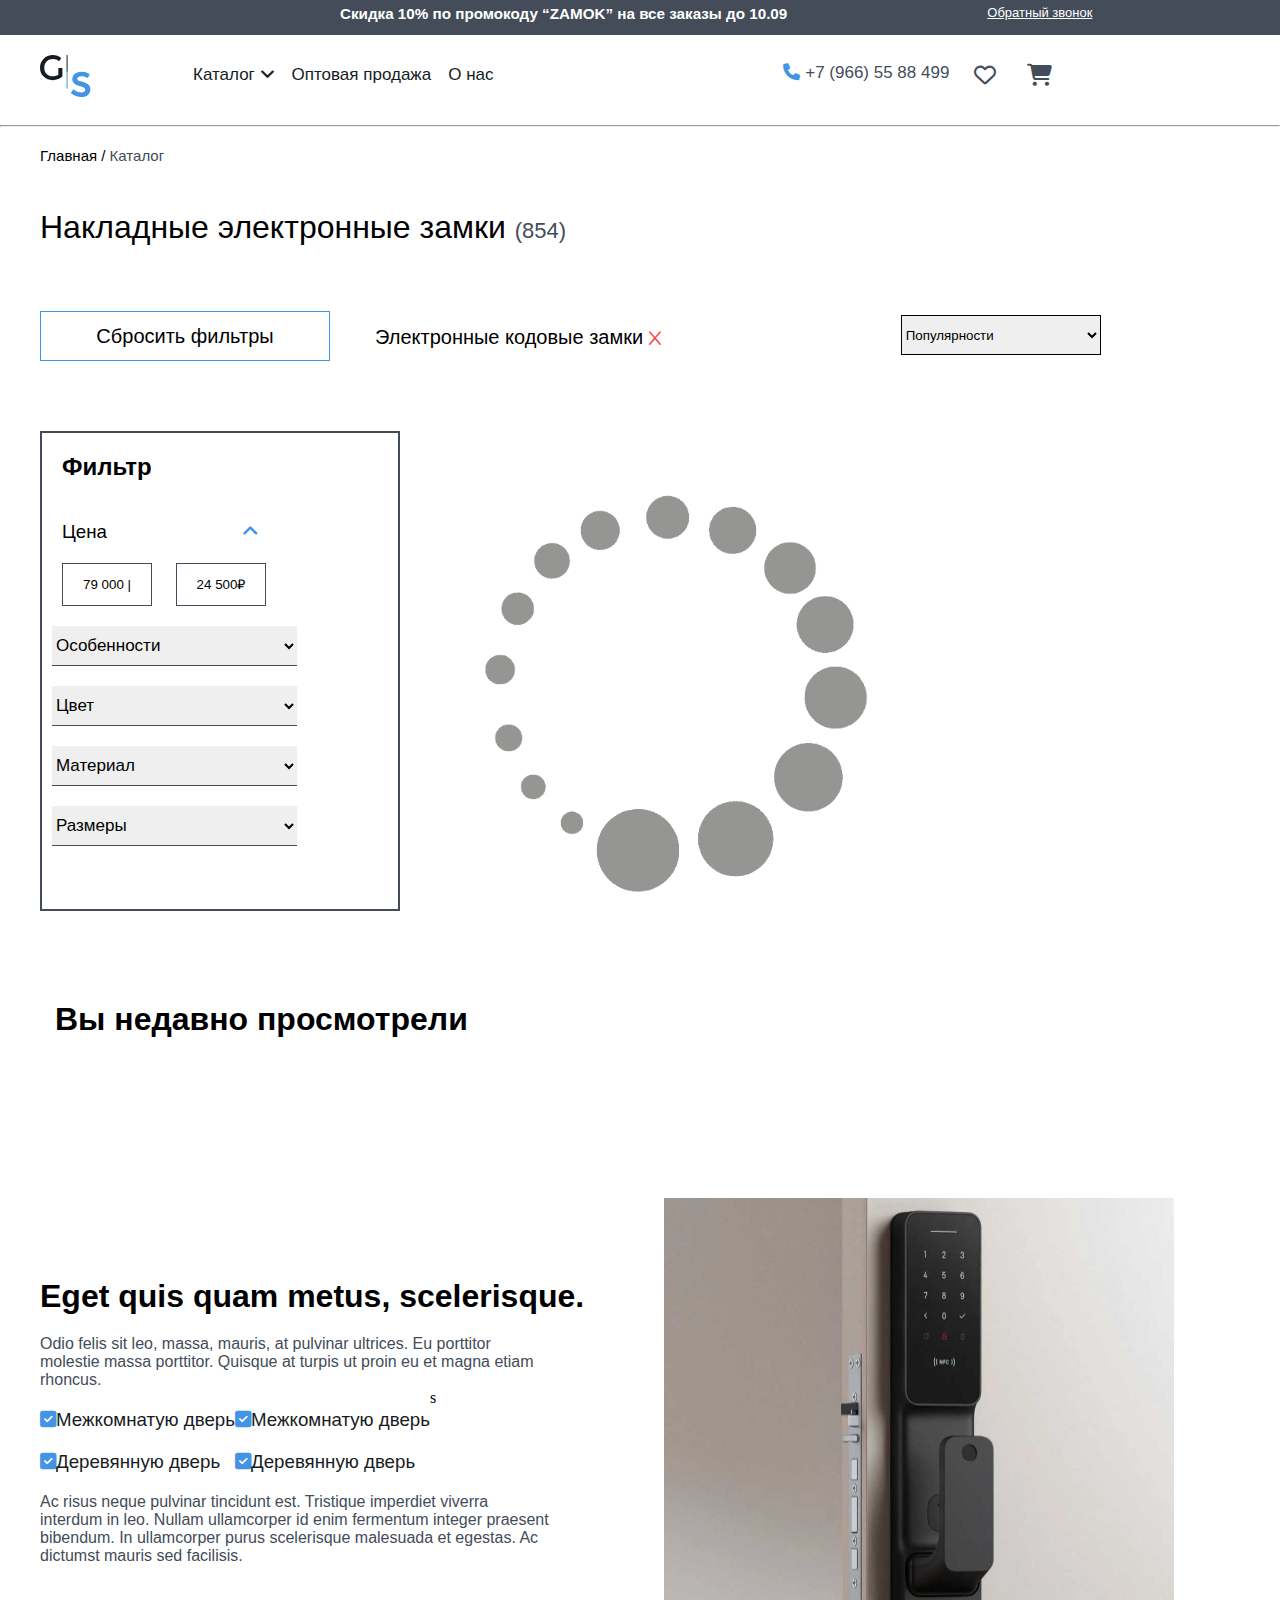
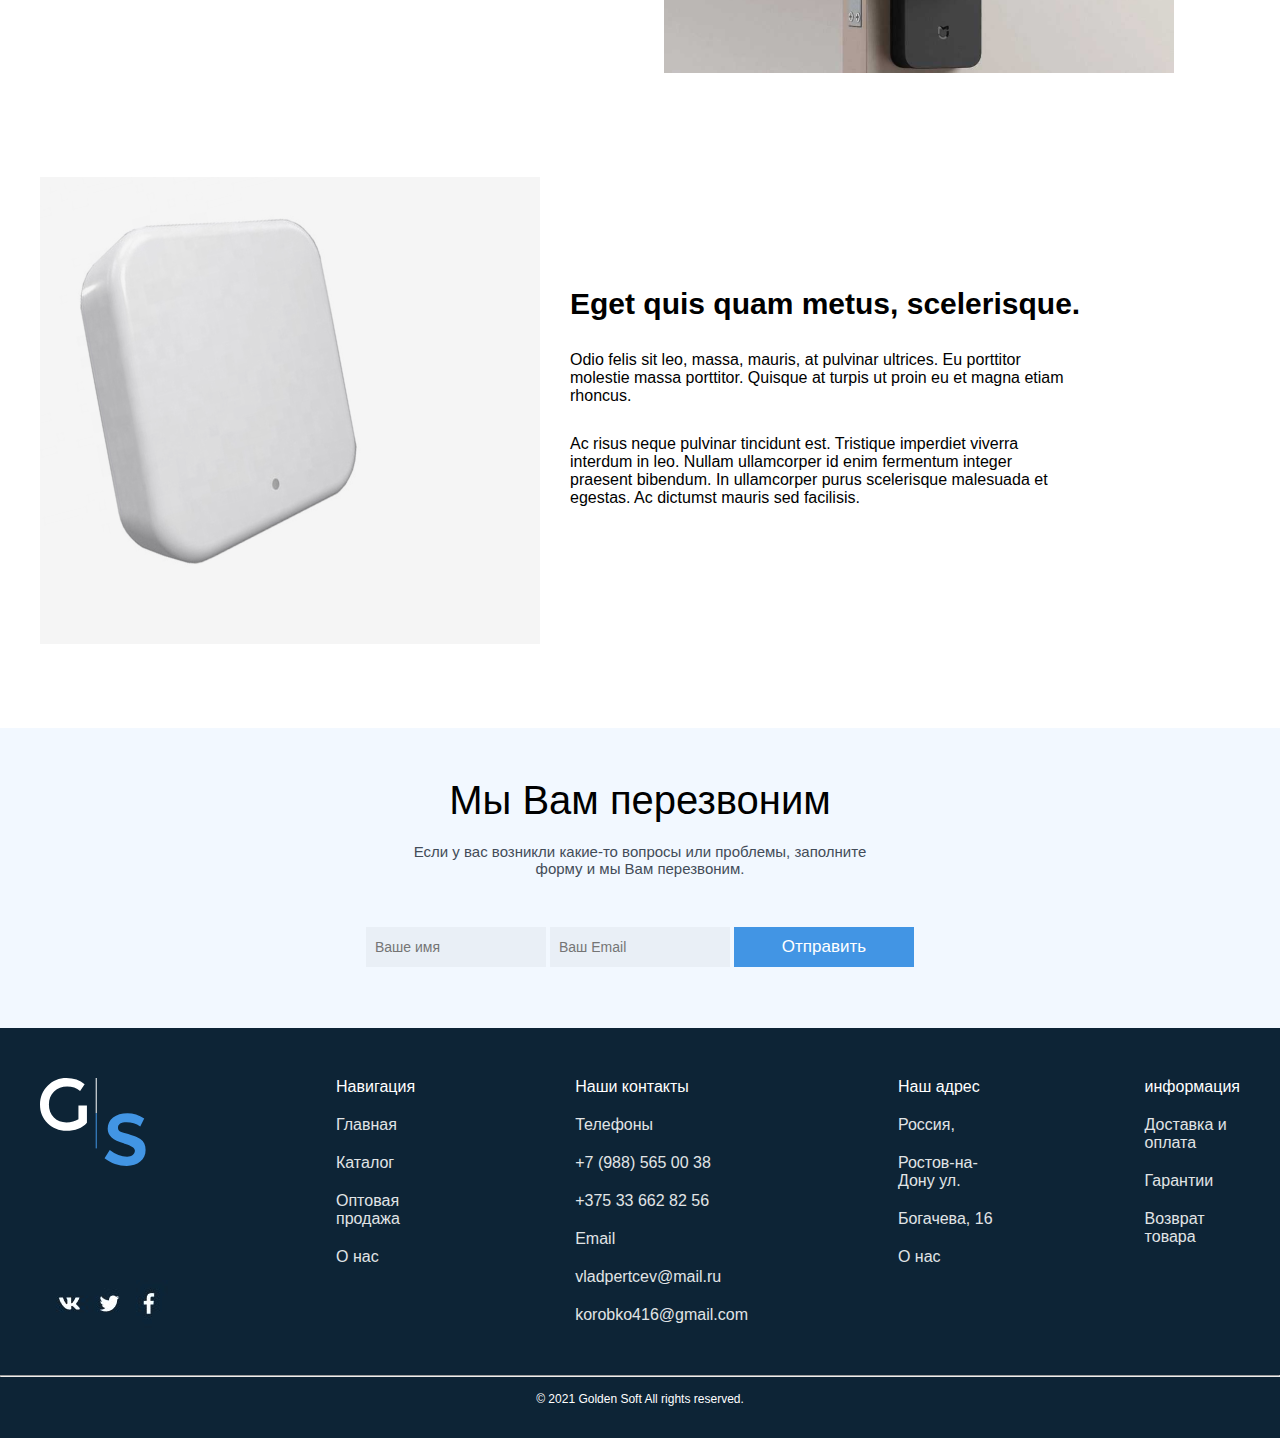
<file: index.html>
<!DOCTYPE html>
<html lang="en">

<head>
    <meta charset="UTF-8">
    <meta name="viewport" content="width=device-width, initial-scale=1.0">
    <title>Exam</title>
    <link rel="stylesheet" href="https://cdnjs.cloudflare.com/ajax/libs/font-awesome/6.5.2/css/all.min.css">
    <link rel="stylesheet" href="../css/style.css">
</head>

<body>

    <!-- header page -->
    <div class="box">
        <div class="conta">
            <div class="box-two">
                <h3>Скидка 10% по промокоду “ZAMOK” на все заказы до 10.09</h3>
                <a href="#">Обратный звонок</a>

            </div>
        </div>
    </div>
    <div class="boxing">
        <div class="conta">

            <div class="kategor">
                <div class="img">
                    <img class="homelogo" src="../img/Logo.svg" alt="">
                </div>
                <ul>
                    <li></li>
                    <li>Каталог <span><i class="fa-solid fa-angle-down"></i></span></li>
                    <li>Оптовая продажа</li>
                    <li>О нас</li>
                </ul>

                <div class="tel">
                    <h2><i class="fa-solid fa-phone"></i> +7 (966) 55 88 499</h2>
                </div>
                <div class="icon">
                    <i class="fa-regular fa-heart"></i>
                    <i class="fa-solid fa-cart-shopping" id="shoping"></i>
                </div>
            </div>
        </div>

    </div>
    <hr>




    <!-- Main page -->
    <div class="conta">
        <div class="one-katalog">
            <h3>Главная / <span>Каталог</span></h3>
            <h1>Накладные электронные замки
                <span>(854)</span>
            </h1>
        </div>


        <!-- two kotolog -->

        <div class="two-kotolog">
            <button id="resetFilters">Сбросить фильтры</button>
            <h2> Электронные кодовые замки <i class="fa-solid fa-x"></i></h2>
            <select class="select" id="categoryFilter" onchange="categoryFilter">
                <option value="средний">Популярности</option>
                <option value="известный">известный</option>
                <option value="средний">средний</option>
                <option value="не популярен">не популярен</option>
            </select>
        </div>


        <!-- thre kotolog -->
        <div class="thre-kotolog-df">
            <div class="three-kotolog-one-page">
                <h2>Фильтр</h2>
                <h3>Цена <span> <i class="fa-solid fa-angle-up"></i> </span></h3>
                <div class="thre-kotolog-but">
                    <button id="sena1">79 000 |</button>
                    <button id="sena1">24 500₽</button>
                </div>

                <select>
                    <option>Особенности</option>

                </select>
                <select>
                    <option>Цвет</option>

                </select>
                <select>
                    <option>Материал</option>

                </select>
                <select>
                    <option>Размеры</option>
                </select>
            </div>
            <div class="df">

                <!--  -->
                <div class="three-kotolog-two-page" id="wrapper" data-id="">


                    <div class="card-df">

                        <img class="loader" src="../img/loading-gif-png-5.gif" alt="">


                    </div>

                    <!--  -->


                </div>
            </div>
        </div>

        <!--  -->

        <div class="kichik-kard">
            <h1>Вы недавно просмотрели</h1>

            <div class="wring" id="wring">

            </div>
        </div>


        <!-- fife page -->


        <div class="fife-page">
            <div class="fife-page-paragraph">
                <h1>Eget quis quam metus, scelerisque.</h1>
                <p>Odio felis sit leo, massa, mauris, at pulvinar ultrices. Eu porttitor molestie massa porttitor.
                    Quisque at turpis ut proin eu et magna etiam rhoncus.</p>
                <div class="vebp">
                    <div class="vb">
                        <h3><i class="fa-solid fa-square-check"></i>Межкомнатую дверь</h3>
                        <h3><i class="fa-solid fa-square-check"></i>Деревянную дверь</h3>
                    </div>


                    <div class="vb">
                        <h3><i class="fa-solid fa-square-check"></i>Межкомнатую дверь</h3>
                        <h3><i class="fa-solid fa-square-check"></i>Деревянную дверь</h3>
                    </div>s
                </div>
                <p>Ac risus neque pulvinar tincidunt est. Tristique imperdiet viverra interdum in leo. Nullam
                    ullamcorper id enim fermentum integer praesent bibendum. In ullamcorper purus scelerisque malesuada
                    et egestas. Ac dictumst mauris sed facilisis.</p>
            </div>
            <div class="fife-page-img">
                <img src="../img/white-2-storey-house-near-trees-1115804.svg" alt="">
            </div>
        </div>




        <!-- seven page -->


        <div class="seven-page">
            <div class="seven-page-img">
                <img src="../img/white-2-storey-house-near-trees-1115804 (1).svg" alt="">
            </div>
            <div class="sven-page-paragraph">
                <h1>Eget quis quam metus, scelerisque.</h1>
                <p>Odio felis sit leo, massa, mauris, at pulvinar ultrices. Eu porttitor molestie massa porttitor.
                    Quisque at turpis ut proin eu et magna etiam rhoncus.</p>



                <p>Ac risus neque pulvinar tincidunt est. Tristique imperdiet viverra interdum in leo. Nullam
                    ullamcorper id enim fermentum integer praesent bibendum. In ullamcorper purus scelerisque malesuada
                    et egestas. Ac dictumst mauris sed facilisis.</p>
            </div>
        </div>


    </div>
    <!-- aight page -->

    <div class="aight-page">
        <div class="conta">
            <div class="aight-paragraph">
                <h1>Мы Вам перезвоним</h1>
                <p>Если у вас возникли какие-то вопросы или проблемы, заполните <br> форму и мы Вам перезвоним.</p>
            </div>
            <div class="aight-page-register">
                <form>
                    <input type="text" placeholder="Ваше имя">
                    <input type="text" placeholder="Ваш Email">
                    <button>Отправить</button>
                </form>
            </div>

        </div>
    </div>

    <!-- nine-page -->

    <div class="nine-page">
        <div class="conta">
            <div class="foter-df">
                <div class="one-b">
                    <img src="../img/Logo (1).svg" alt=""> <br>
                    <img class="iim" src="../img/Screenshot_1.jpg" alt="">
                </div>
                <div class="two-b">
                    <ul>
                        <span>Навигация</span>
                        <li>Главная</li>
                        <li> Каталог</li>
                        <li>Оптовая продажа</li>
                        <li> О нас</li>
                    </ul>
                </div>
                <div class="two-b">
                    <ul>
                        <span>Наши контакты</span>
                        <li>Телефоны</li>
                        <li> +7 (988) 565 00 38</li>
                        <li>+375 33 662 82 56</li>
                        <li>Email</li>
                        <li>vladpertcev@mail.ru</li>
                        <li>korobko416@gmail.com</li>
                    </ul>
                </div>
                <div class="two-b">
                    <ul>
                        <span>Наш адрес</span>
                        <li>Россия,</li>
                        <li>Ростов-на-Дону ул. </li>
                        <li>Богачева, 16</li>
                        <li> О нас</li>
                    </ul>
                </div>
                <div class="two-b">
                    <ul>
                        <span>информация</span>
                        <li>Доставка и оплата</li>
                        <li>Гарантии</li>
                        <li>Возврат товара</li>

                    </ul>
                </div>
            </div>
        </div>
        <hr style="margin-top: 40px; color: #0D2436;">
        <div class="ll">
            <p>© 2021 Golden Soft All rights reserved.</p>
        </div>
    </div>


    <script src="../js/index.js" type="module"></script>
</body>

</html>
</file>
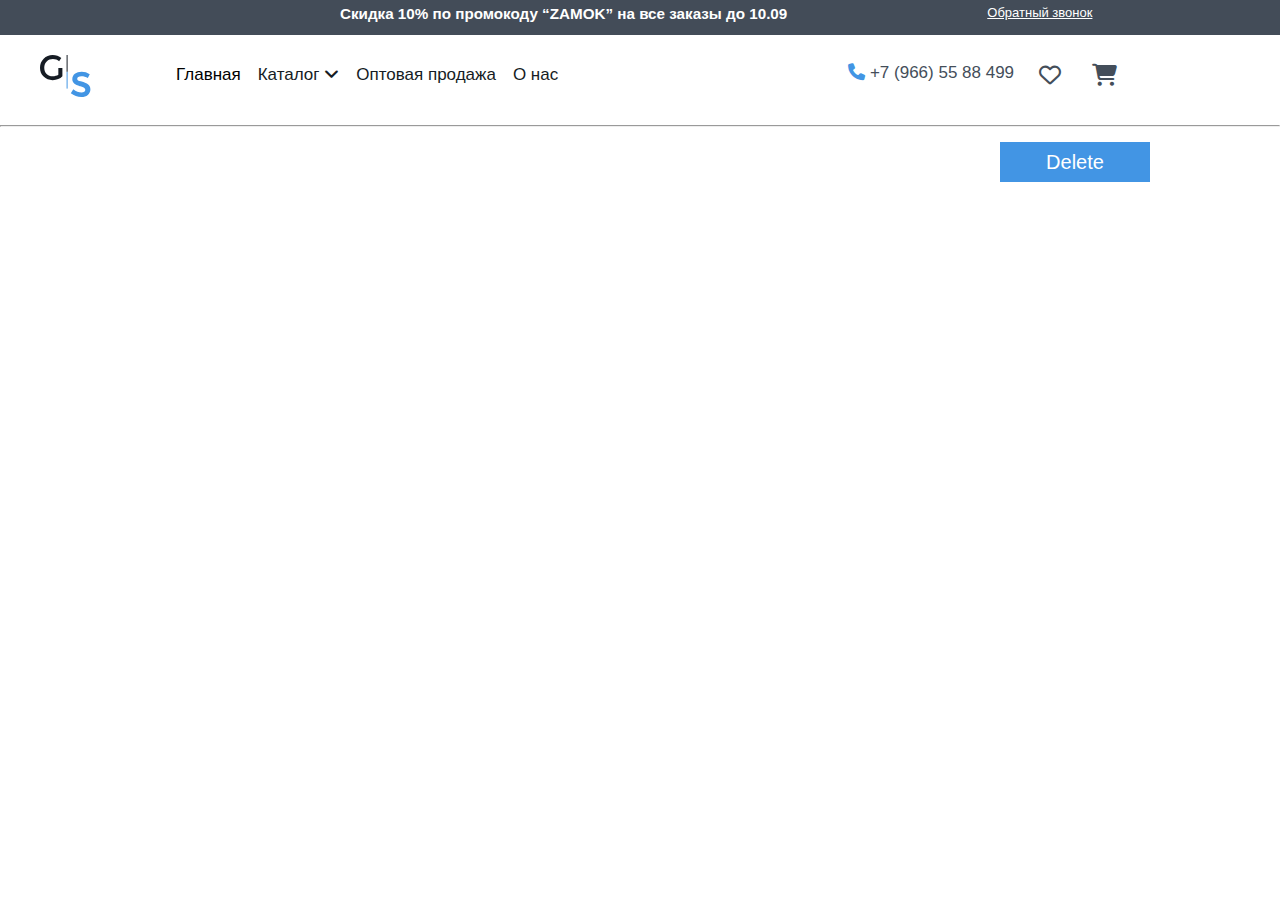
<file: pages/page.html>
<!DOCTYPE html>
<html lang="en">
<head>
    <meta charset="UTF-8">
    <meta name="viewport" content="width=device-width, initial-scale=1.0">
    <title>Document</title>
    <link rel="stylesheet" href="https://cdnjs.cloudflare.com/ajax/libs/font-awesome/6.5.2/css/all.min.css">
    <link rel="stylesheet" href="../css/page.css">
</head>
<body>
    <div class="box">
        <div class="conta">
           <div class="box-two">
            <h3>Скидка 10% по промокоду “ZAMOK” на все заказы до 10.09</h3>
            <a href="#">Обратный звонок</a>
            
           </div>
        </div>
    </div>
    <div class="boxing">
        <div class="conta">
           
                <div class="kategor">
                    <div class="img">
                <img src="../img/Logo.svg" alt="">
            </div>
               <ul>
                <li><a href="../index.html">Главная</a></li>
                    <li>Каталог <span><i class="fa-solid fa-angle-down"></i></span></li>
                    <li>Оптовая продажа</li>
                    <li>О нас</li>
                </ul>
           
            <div class="tel">
                <h2><i class="fa-solid fa-phone"></i> +7 (966) 55 88 499</h2>
            </div>
            <div class="icon">
                <i class="fa-regular fa-heart"></i>
                <i class="fa-solid fa-cart-shopping"></i>
            </div>
        </div>
    </div>
    
    </div>
    <hr>
    <button class="udalit">Delete</button>
     <div class="light">
        
     </div>

    <script src="../js/page.js"></script>

</body>
</html>
</file>
<file: css/style.css>
*{
    margin: 0;
    padding: 0;
    box-sizing: border-box;
}
.conta{
    margin-left: auto;
    margin-right: auto;
    max-width: 1200px;
}
.box-two{
    display: flex;
    color: white;
    font-family: 'Segoe UI', Tahoma, Geneva, Verdana, sans-serif;
    font-weight: 100px;
    font-size: 13px;
    margin-left: 300px;
    padding-top: 5px;
}
.box-two a{
    margin-left: 200px;
    font-family: 'Segoe UI', Tahoma, Geneva, Verdana, sans-serif;
    color: white;

}
.box{
    background-color: #434C58;
    height: 35px;
}

.boxing{
    height: 90px;
    background-color: white;
}
.boxing hr{
    margin: 20px;
}
.kategor{
    display: flex;
}
.kategor ul{
    font-family: 'Segoe UI', Tahoma, Geneva, Verdana, sans-serif;
    display: flex;
    list-style-type: none;
    margin-left: 85px;
    margin-top: 30px;
    font-size: 17px;
    gap: 17px;
    color: #161C24;
}

.img img{
    padding-top: 20px;
}
.tel h2{
    padding-top: 28px;
    margin-left: 290px;
    font-family: 'Segoe UI', Tahoma, Geneva, Verdana, sans-serif;
    font-size: 17px;
    font-weight: 500;
    color: #444E5A;
}
.tel i{
    color: #4295E4;
}
.icon{
    color: #444E5A;
    font-size: 22px;
    padding-top: 28px;
}
.icon i{
    margin-left: 25px;
}



/* main page */

.one-katalog h3{
    margin-top: 20px;
    font-family: 'Segoe UI', Tahoma, Geneva, Verdana, sans-serif;
    font-weight: 500;
    font-size: 15px;
}
.one-katalog h3 span{
    color: #434C58;
}
.one-katalog h1{
    margin-top: 45px;
    font-family: 'Segoe UI', Tahoma, Geneva, Verdana, sans-serif;
    font-weight: 500;
}
.one-katalog h1 span{
    color: #434C58;
    font-size: 22px;
}

/* two kotolog */
.two-kotolog{
    margin-top: 30px;
    display: flex;
}

.two-kotolog button{
    margin-top: 35px;
    background-color: transparent;
    border: 1px solid #4295E4;
    font-family: 'Segoe UI', Tahoma, Geneva, Verdana, sans-serif;
    width: 290px;
    height: 50px;
    font-size: 20px;
}

.two-kotolog h2{
    font-family: 'Segoe UI', Tahoma, Geneva, Verdana, sans-serif;
    font-weight: 400;
    font-size: 20px;
    margin-left: 45px;
    margin-top: 50px;
}
.two-kotolog h2 i{
    color: rgb(249, 73, 73);
    font-weight: 300;
    font-size: 16px;
}

.two-kotolog select{
    margin-top: 39px;
    margin-left: 240px;
    width: 200px;
    height: 40px;
    border: 1px solid black;
}



/* three kotolog */

.three-kotolog-one-page{
    margin-top: 70px;
    width: 360px;
    height: 480px;
    border: 2px solid #434C58;
}
.three-kotolog-two-page{
    margin-top: 60px;
    display: flex;
    flex-wrap: wrap;
}
.three-kotolog-one-page h2{
    font-family: 'Segoe UI', Tahoma, Geneva, Verdana, sans-serif;
    font-weight: 600;
    padding: 20px;
}
.three-kotolog-one-page h3{
    font-family: 'Segoe UI', Tahoma, Geneva, Verdana, sans-serif;
    padding: 20px;
    font-weight: 400;
}
.three-kotolog-one-page span{
    margin-left: 130px;
    color: #4295E4;
}
.thre-kotolog-but button{
    margin-left: 20px;
    width: 90px;
    height: 43px;
    background-color: transparent;
    border: 1px solid #434C58;
    font-family: 'Segoe UI', Tahoma, Geneva, Verdana, sans-serif;
    font-weight: 500;
    cursor: pointer;
}
.three-kotolog-one-page select{
    width: 245px;
    height: 40px;
    font-size: 17px;
    margin-left: 10px;
    margin-top: 10px;
    border: none;
    margin-top: 20px;
    border-bottom: 1px solid #434C58;
}



/*  */



.card{
    cursor: pointer;
    margin-top: 20px;
    margin-left: 10px;
    background-color: transparent;
    width: 280px;
    border: 1px solid #434C58;
    height: 458px;
    margin-left: 20px;
}

.card img{
    width: 280px;
    height: 330px;
    margin-top: 0px;
}
.card h2{
    margin-top: 5px;
    font-family: 'Segoe UI', Tahoma, Geneva, Verdana, sans-serif;
    margin-left: 12px;
}
.opt{
    display: none;
}
.card h2 span{
    font-family: 'Segoe UI', Tahoma, Geneva, Verdana, sans-serif;
    margin-left: 12px;
    text-decoration: line-through;
    font-weight: 300;

}
.card h3{
    margin-top: 5px;
    font-family: 'Segoe UI', Tahoma, Geneva, Verdana, sans-serif;
    margin-left: 12px;
}
.loader {
    margin-left: 10px;
    width: 450px;
}
.star{
    padding-top: 20px;
    margin-left: 15px;
    display: flex;
    color: #F6AB3A;
}
.star i{
    padding-top: 3px;
}
.star p{
    color: #434C58;
    font-family: 'Segoe UI', Tahoma, Geneva, Verdana, sans-serif;
    margin-left: 30px;
}
.thre-p-block{
    width: 270px;
    border: 1px solid #434C58;
    background-color: white;
}
.thre-p-block h3{
    padding: 12px;
    font-family: 'Segoe UI', Tahoma, Geneva, Verdana, sans-serif;
    font-weight: 400;
    color: #434C58;
    font-size: 20px;
}

.thre-p-block h2{
    font-family: 'Lucida Sans', 'Lucida Sans Regular', 'Lucida Grande', 'Lucida Sans Unicode', Geneva, Verdana, sans-serif;
    padding: 12px;

}
.thre-p-block h2 span{
    color: #444E5A;
    font-weight: 200;
    margin-left: 20px;
    text-decoration: line-through;
}

.thre-kotolog-df{
    display: flex;
}

.card-df{
    display: flex;
    margin-top: 50px;
    margin-left: 30px;
}
.df{
    display: flex;
}
.btn1{
    margin-top: 10px;
    display: block;
    font-size: 10px;
    width: 125px;
    height: 32px;
    font-family: 'Segoe UI', Tahoma, Geneva, Verdana, sans-serifs;
    font-weight: 600;
    background-color: transparent;
    border: 1px solid transparent;
    margin-left: 15px;
    color: white;
}
.btn1 i{
    color: rgb(239, 98, 98);
}

.wring{
    display: flex;
}
.kichik-kard h1{
    margin-bottom: 70px;
    margin-top: 80px;
    margin-left: 15px;
    font-family: 'Segoe UI', Tahoma, Geneva, Verdana, sans-serif;
}
.btn2{
    font-family: 'Segoe UI', Tahoma, Geneva, Verdana, sans-serif;
    font-weight: 400;
    width: 100px;
    height: 35px;
    background-color: white;
    border: 1px solid white;
    margin-top: 5px;
    margin-left: 15px;
}
.btn2 i{
    color: #4295E4;
}
.sale button{
    width: 80px;
    height: 35px;
    border: 1px solid white;
}
.salebtn{
    font-family: 'Segoe UI', Tahoma, Geneva, Verdana, sans-serif;
    font-size: 20px;
    background-color: white;
    margin-top: 5px;
    margin-left: 100px;
}
.sale{
    position: absolute;
    display: flex;
}



/*  */


/*  */

 /*  */

 .for-page h1{
    margin-top: 100px;
    font-size: 50px;
    font-family: 'Segoe UI', Tahoma, Geneva, Verdana, sans-serif;
 }
 .card-for-page-df{
    margin-top: 70px;
    display: flex;
    flex-wrap: wrap;
 }



 /*  */


 /*  */


 /*  */

 .fife-page-paragraph h1{
    margin-top: 170px;
    margin-right: 40px;
    font-family: 'Segoe UI', Tahoma, Geneva, Verdana, sans-serif;
 }
 .fife-page-paragraph p{
    margin-top: 20px;
    width: 510px;
    color: #434C58;
    font-family: 'Segoe UI', Tahoma, Geneva, Verdana, sans-serif;
 }
 .vb h3{
    margin-top: 20px;
    font-family: 'Segoe UI', Tahoma, Geneva, Verdana, sans-serif;
    font-weight: 400;
    color: #161C24;
 }
 .vb h3 i{
    color: #4295E4;
 }
 .vebp{
    display: flex;
 }
 .fife-page-img img{
    margin-top: 90px;
    width: 510px;
    margin-left: 40px;
 }

 .fife-page{
    display: flex;
 }





 /*  */


 /*  */



 /*  */


 .seven-page{
    margin-top: 100px;
    display: flex;
 }
 .seven-page-img img{
    width: 500px;
 }
 .sven-page-paragraph h1{
    font-family: 'Segoe UI', Tahoma, Geneva, Verdana, sans-serif;
    font-size: 30px;
    margin-left: 30px;
    margin-top: 110px; 
 }
 .sven-page-paragraph p{
    margin-left: 30px;
    font-family: 'Segoe UI', Tahoma, Geneva, Verdana, sans-serif;
    margin-top: 30px;
    width: 500px;
 }


 /*  */

 /*  */


 /*  */

 .aight-page{
    text-align: center;
    margin-top: 80px;
    height: 300px;
    background-color:#F2F8FF;
 }
 .aight-paragraph h1{
    font-family: 'Segoe UI', Tahoma, Geneva, Verdana, sans-serif;
    font-weight: 500;
    font-size: 40px;
    padding-top: 50px;
 }

 .aight-paragraph p{
    font-family: 'Segoe UI', Tahoma, Geneva, Verdana, sans-serif;
    font-weight: 500;
    font-size: 15px;
    padding-top: 20px;
    color: #434C58;
 }
 .aight-page-register{
    margin-top: 50px;
 }
 .aight-page-register input{
    width: 180px;
    height: 40px;
    font-size: 14px;
    font-family: 'Segoe UI', Tahoma, Geneva, Verdana, sans-serif;
    font-weight: 400;
    padding: 8px;
    background-color: #E9EFF6;
    color: #434C58;
    border: 1px solid #E9EFF6;
}
.aight-page-register button{
    width: 180px;
    height: 40px;
    font-size: 17px;
    font-family: 'Segoe UI', Tahoma, Geneva, Verdana, sans-serif;
    font-weight: 400;
    padding: 8px;
    background-color: #4295E4;
    color: white;
    border: 1px solid #4295E4;
}
.nine-page{
    background-color: #0D2436;
    height: 410px;
}
.foter-df{
    color: white;
    display: flex;
}
.one-b img{
    padding-top: 50px;
}
.iim{
    margin-top: 60px;
}
.two-b{
    padding-top: 50px;
    margin-left: 150px;
}
.two-b span{
    font-family: 'Segoe UI', Tahoma, Geneva, Verdana, sans-serif;
}
.two-b li{
    list-style-type: none;
    font-family: 'Segoe UI', Tahoma, Geneva, Verdana, sans-serif;
    font-weight: 300;
    color: #E1E4E6;
    margin-top: 20px;
}
.ll p{
    padding-top: 15px;
    color: white;
    font-family: 'Segoe UI', Tahoma, Geneva, Verdana, sans-serif;
    font-size: 12px;
    text-align: center;
}
</file>
<file: css/page.css>
*{
    margin: 0;
    padding: 0;
    box-sizing: border-box;
}
.conta{
    margin-left: auto;
    margin-right: auto;
    max-width: 1200px;
}
.box-two{
    display: flex;
    color: white;
    font-family: 'Segoe UI', Tahoma, Geneva, Verdana, sans-serif;
    font-weight: 100px;
    font-size: 13px;
    margin-left: 300px;
    padding-top: 5px;
}
.box-two a{
    margin-left: 200px;
    font-family: 'Segoe UI', Tahoma, Geneva, Verdana, sans-serif;
    color: white;

}
.box{
    background-color: #434C58;
    height: 35px;
}

.boxing{
    height: 90px;
    background-color: white;
}
.boxing a{
    color: black;
    font-family: 'Segoe UI', Tahoma, Geneva, Verdana, sans-serif;
    text-decoration: none;
}
.boxing hr{
    margin: 20px;
}
.kategor{
    display: flex;
}
.kategor ul{
    font-family: 'Segoe UI', Tahoma, Geneva, Verdana, sans-serif;
    display: flex;
    list-style-type: none;
    margin-left: 85px;
    margin-top: 30px;
    font-size: 17px;
    gap: 17px;
    color: #161C24;
}

.img img{
    padding-top: 20px;
}
.tel h2{
    padding-top: 28px;
    margin-left: 290px;
    font-family: 'Segoe UI', Tahoma, Geneva, Verdana, sans-serif;
    font-size: 17px;
    font-weight: 500;
    color: #444E5A;
}
.tel i{
    color: #4295E4;
}
.icon{
    color: #444E5A;
    font-size: 22px;
    padding-top: 28px;
}
.icon i{
    margin-left: 25px;
}
.page-main{
    margin-top: 20px;
    margin-left: auto;
    margin-right: auto;
    display: flex;
    justify-content: center;
    width: 850px;
    height: 490px;
    border: 1px solid #434C58;
}

.page-df{
    display: flex;
}
.pageimg img{
    margin-top: 5px;
    width: 200px;
    margin-top: 15px;
}
.pass-page button{
    margin-top: 15px;
    width: 180px;
    height: 40px;
    font-size: 15px;
    font-family: 'Segoe UI', Tahoma, Geneva, Verdana, sans-serif;
    border: 1px solid #4295E4;
    background-color: #4295E4;
    color: white;
}
.pass-page h3{
    font-family: 'Segoe UI', Tahoma, Geneva, Verdana, sans-serif;
    margin-left: 5px;
    font-weight: 500;
}
.pass-df{
    display: flex;
}
.page-paragraf {
    font-family: 'Segoe UI', Tahoma, Geneva, Verdana, sans-serif;
    margin-top: 70px;
    margin-left: 50px;
}
.udalit-page button{
    width: 120px;
    height: 35px;
    font-size: 18px;
    margin-top: 5px;
}
.qayta button{
    margin-top: 35px;
    margin-left: 350px;
    width: 180px;
    height: 40px;
    font-size: 15px;
    font-family: 'Segoe UI', Tahoma, Geneva, Verdana, sans-serif;
    border: 1px solid #4295E4;
    background-color: transparent;
}
.udalit{
    margin-top: 15px;
    cursor: pointer;
    width: 150px;
    height: 40px;
    font-size: 20px;
    background-color: #4295E4;
    border: 1px solid #4295E4;
    color: white;
    margin-left: 1000px;
}
</file>
